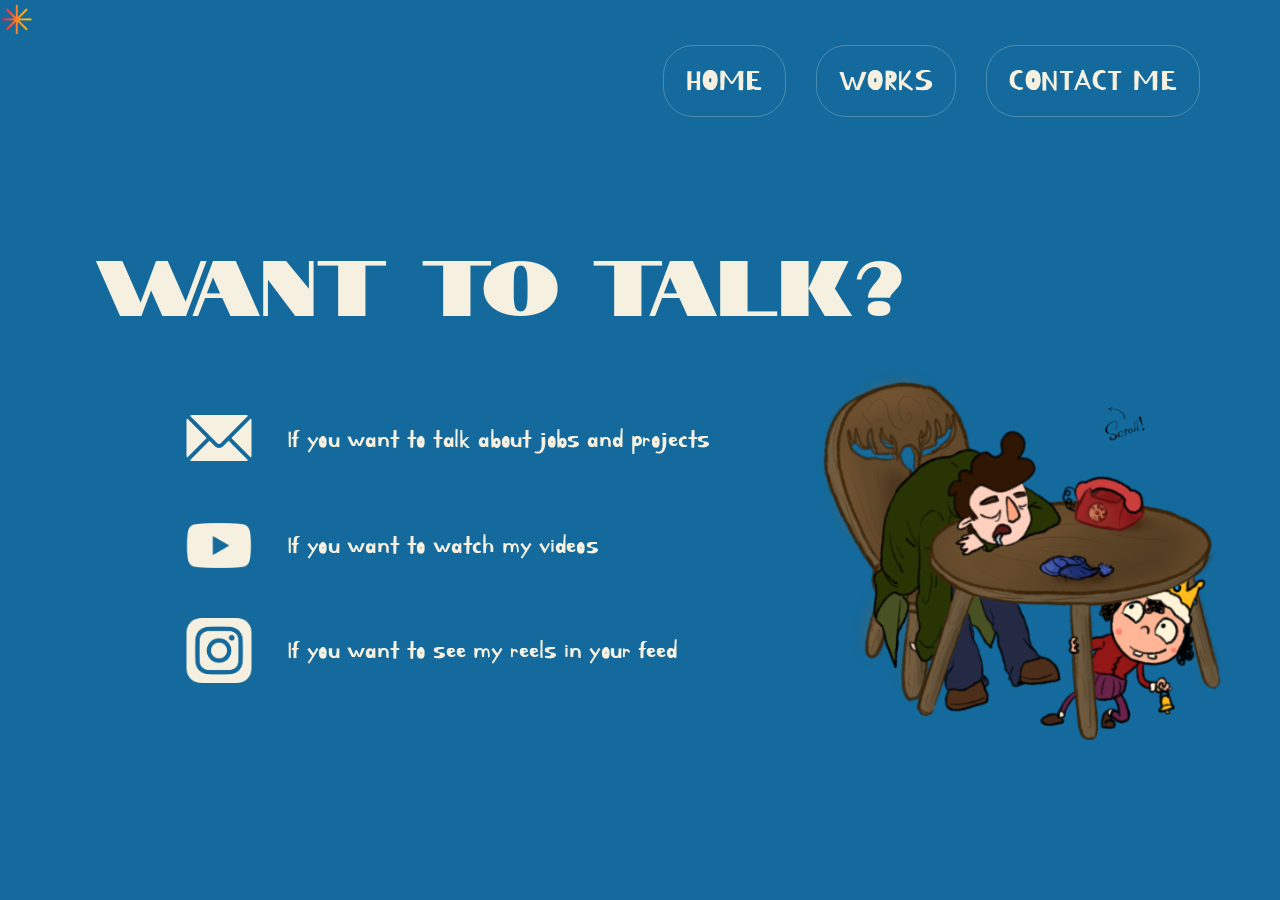
<file: contact.html>
<!DOCTYPE html>
<html lang="it">
<head>
    <meta charset="UTF-8">
    <meta name="viewport" content="width=device-width, initial-scale=1.0">
    <title>Contact — Portfolio</title>

    <link rel="stylesheet" href="css/style.css">
    <link href="https://fonts.googleapis.com/css2?family=Notable&family=Kirang+Haerang&display=swap" rel="stylesheet">

    <style>
        body {
            background-color: #146a9c !important;
            color: #f5f0df;
            margin: 0;
            min-height: 100vh;
        }

        .contact-title-container {
            position: absolute;
            top: 15%;
            left: 39%;
            width: 100%;
            transform: translate(-50%, -50%);
            z-index: 5;
        }

        .contact-title {
            position: relative;
            margin: 0;
            width: 100%;
            padding: 0 20px;
            box-sizing: border-box;
            font-family: 'Notable', sans-serif;
            font-size: clamp(54px, 16vw, 156px);
            font-weight: 400;
            line-height: 1.1;
            color: #f5f0df;
            text-align: center;
        }

        body:has(.contact-title-container) #contact-scroll-prompt {
            position: absolute !important;
            left: 58% !important;
            top: 120% !important;
            right: auto !important;
            bottom: auto !important;
            transform: translate(0, 0) !important;
            animation: none !important;
            opacity: 1 !important;
        }

        #phone-animation {
            position: absolute;
            top: 24%;
            left: 48%;
            width: 1700px;
            height: auto;
            z-index: 1;
            pointer-events: none;
        }

        #phone-animation img {
            display: block;
            width: 100%;
            height: auto;
        }

        .contact-list {
            position: absolute;
            top: 41%;
            left: 35%;
            transform: translateX(-50%);
            display: flex;
            flex-direction: column;
            gap: 80px;
            width: fit-content;
            max-width: calc(100% - 40px);
        }

        .contact-item {
            display: flex;
            align-items: center;
            gap: 70px;
            color: #f5f0df;
        }

        .contact-item a {
            display: flex;
            flex-shrink: 0;
            text-decoration: none;
        }

        .contact-item img {
            width: 130px;
            height: 130px;
            object-fit: contain;
            flex-shrink: 0;
            transition: transform 0.2s ease;
        }

        .contact-item a:hover img,
        .contact-item button:hover img {
            transform: scale(1.15);
        }

        .contact-item p {
            margin: 0;
            font-family: 'Kirang Haerang', sans-serif;
            font-size: clamp(42px, 4vw, 66px);
            color: #f5f0df;
        }

        #email-trigger {
            cursor: pointer;
            background: none;
            border: none;
            padding: 0;
            color: inherit;
            font: inherit;
        }

        /* Popup email */
        .email-popup {
            position: fixed;
            top: 50%;
            left: 50%;
            transform: translate(-50%, -50%) scale(0.95);
            width: min(420px, calc(100vw - 40px));
            box-sizing: border-box;
            padding: 28px;
            background: #f5f0df;
            color: #146a9c;
            border: 3px solid #146a9c;
            box-shadow: 8px 8px 0 rgba(0, 0, 0, 0.2);
            z-index: 10000;
            opacity: 0;
            visibility: hidden;
            pointer-events: none;
            transition:
                opacity 0.2s ease,
                transform 0.2s ease,
                visibility 0.2s ease;
        }

        .email-popup.is-open {
            opacity: 1;
            visibility: visible;
            pointer-events: auto;
            transform: translate(-50%, -50%) scale(1);
        }

        .email-popup h2 {
            margin: 0 0 18px;
            font-family: 'Notable', sans-serif;
            font-size: 25px;
            font-weight: 400;
        }

        .email-address {
            display: block;
            margin-bottom: 22px;
            font-family: monospace;
            font-size: clamp(14px, 3.5vw, 17px);
            overflow-wrap: anywhere;
            user-select: text;
        }

        .email-popup-actions {
            display: flex;
            align-items: center;
            gap: 12px;
        }

        .email-copy-button,
        .email-close-button {
            border: 2px solid #146a9c;
            padding: 10px 15px;
            font-family: 'Kirang Haerang', sans-serif;
            font-size: 20px;
            cursor: pointer;
            transition:
                background-color 0.15s ease,
                color 0.15s ease;
        }

        .email-copy-button {
            background: #146a9c;
            color: #f5f0df;
        }

        .email-copy-button:hover {
            background: #f5f0df;
            color: #146a9c;
        }

        .email-close-button {
            background: transparent;
            color: #146a9c;
        }

        .email-close-button:hover {
            background: #146a9c;
            color: #f5f0df;
        }

        .email-copy-status {
            min-height: 20px;
            margin: 14px 0 0;
            font-family: monospace;
            font-size: 12px;
        }

        .email-popup-backdrop {
            position: fixed;
            inset: 0;
            z-index: 9999;
            background: rgba(0, 0, 0, 0.25);
            opacity: 0;
            visibility: hidden;
            pointer-events: none;
            transition:
                opacity 0.2s ease,
                visibility 0.2s ease;
        }

        .email-popup-backdrop.is-open {
            opacity: 1;
            visibility: visible;
            pointer-events: auto;
        }

        /* Selezione del testo */
        * {
            -webkit-user-select: none;
            -moz-user-select: none;
            -ms-user-select: none;
            user-select: none;
        }

        .email-address {
            -webkit-user-select: text;
            -moz-user-select: text;
            -ms-user-select: text;
            user-select: text;
        }

        img {
            -webkit-user-drag: none;
            user-drag: none;
        }

        @media (hover: none), (pointer: coarse) {
            #custom-cursor {
                display: none !important;
            }
        }

        /* MOBILE */
        @media (max-width: 600px) {
            /* Banda indipendente: copre tutta la larghezza dello schermo */
            .mobile-nav-band {
                display: block;
                position: fixed;
                top: 0;
                left: 0;
                width: 100%;
                height: 90px;
                background-color: #146a9c;
                z-index: 999;
                pointer-events: none;
            }

            /* Menu fisso, centrato e leggermente ingrandito */
            .navigation {
                position: fixed;
                top: 16px;
                left: 50%;
                transform: translateX(-50%);
                display: flex;
                justify-content: center;
                align-items: center;
                gap: 10px;
                width: max-content;
                max-width: calc(100% - 20px);
                padding: 4px;
                z-index: 1000;
            }

            .navigation a {
                white-space: nowrap;
                font-size: 1.08em;
                padding: 8px 12px;
            }

            #camera {
                position: relative;
                width: 100%;
                height: auto;
                min-height: 100svh;
                overflow: visible;
                transform: none;
            }

            #scene {
                position: relative;
                width: 100%;
                height: auto;
                min-height: 100svh;
                left: auto;
                top: auto;
                margin: 0;
                transform: none;
                transform-origin: top center;
                overflow: visible;
            }

            #scene main {
                position: relative;
                display: flex;
                flex-direction: column;
                align-items: center;
                width: 100%;
                min-height: 100svh;
                padding-top: 125px;
                box-sizing: border-box;
            }

            .contact-title-container,
            #scene .contact-title-container {
                position: relative;
                top: auto;
                left: auto;
                width: 100%;
                margin: 0;
                transform: none;
                text-align: center;
                box-sizing: border-box;
            }

            .contact-title,
            #scene .contact-title {
                width: 100%;
                margin: 0;
                padding: 0 8px;
                font-size: clamp(58px, 13vw, 82px);
                line-height: 1;
                text-align: center;
                overflow-wrap: anywhere;
                box-sizing: border-box;
            }

            #contact-scroll-prompt {
                display: none !important;
            }

            /* Telefono ingrandito */
            #phone-animation {
                position: relative;
                top: auto;
                left: auto;
                width: 130%;
                max-width: none;
                height: auto;
                margin: 20px 0 0 -15%;
                transform: none;
                pointer-events: auto;
                z-index: 2;
            }

            #phone-animation img {
                display: block;
                width: 100%;
                height: auto;
            }

            /* Lista dei contatti */
            .contact-list,
            #scene .contact-list {
                position: relative;
                top: auto;
                left: auto;
                right: auto;
                display: flex;
                flex-direction: column;
                align-items: center;
                justify-content: center;
                gap: 85px;
                width: 100%;
                max-width: none;
                margin: 50px 0 0;
                padding: 0 16px 100px;
                transform: none;
                text-align: center;
                box-sizing: border-box;
            }

            .contact-list .contact-item,
            #scene .contact-list .contact-item {
                position: relative;
                left: auto;
                right: auto;
                display: flex;
                flex-direction: column;
                align-items: center;
                justify-content: flex-start;
                gap: 22px;
                width: 100%;
                max-width: 100%;
                margin: 0;
                padding: 0;
                transform: none;
                text-align: center;
                box-sizing: border-box;
            }

            .contact-list .contact-item > a,
            .contact-list .contact-item > button,
            #scene .contact-list .contact-item > a,
            #scene .contact-list .contact-item > button {
                position: relative;
                left: auto;
                right: auto;
                display: flex;
                align-items: center;
                justify-content: center;
                width: auto;
                margin: 0 auto;
                padding: 0;
                transform: none;
                flex-shrink: 0;
            }

            /* Icone leggermente ridotte */
            .contact-list .contact-item img,
            #scene .contact-list .contact-item img {
                display: block;
                width: 170px;
                height: 170px;
                max-width: 55vw;
                margin: 0 auto;
                object-fit: contain;
                flex-shrink: 0;
            }

            .contact-list .contact-item p,
            #scene .contact-list .contact-item p {
                position: relative;
                left: auto;
                right: auto;
                display: block;
                width: 100%;
                max-width: 520px;
                margin: 0 auto;
                padding: 0;
                transform: none;
                font-family: 'Kirang Haerang', sans-serif;
                font-size: clamp(40px, 9.5vw, 56px);
                line-height: 1.1;
                text-align: center;
                overflow-wrap: anywhere;
                box-sizing: border-box;
            }

            /* Popup: dimensioni mantenute */
            .email-popup {
                width: min(420px, calc(100vw - 40px));
                padding: 28px;
            }

            .email-popup h2 {
                font-size: 25px;
            }

            .email-copy-button,
            .email-close-button {
                font-size: 20px;
                padding: 10px 15px;
            }

            #custom-cursor {
                display: none !important;
            }
        }

        /* La banda non deve comparire su desktop */
        @media (min-width: 601px) {
            .mobile-nav-band {
                display: none;
            }

            @media (max-width: 600px) {
        #scroll-prompt,
        .scroll-prompt,
        #custom-cursor {
            display: none !important;
        }
    }
        }

        @media (max-width: 600px) {
            .navigation {
                position: fixed;
                top: 16px;
                left: 50%;
                transform: translateX(-50%);
                display: flex;
                justify-content: center;
                align-items: center;
                gap: 10px;
                width: max-content;
                max-width: calc(100% - 20px);
                padding: 4px;
                z-index: 1000;
            }

            .navigation a {
                white-space: nowrap;
                font-size: 1.08em;
                padding: 8px 12px;
            }
        }
    </style>
</head>

<body>
    <div id="camera">
        <div id="scene">
            <main>
                <div class="contact-title-container">
                    <h1 class="contact-title">WANT TO TALK?</h1>

                    <div class="scroll-prompt" id="contact-scroll-prompt">
                        <img src="assets/Scroll/Frame_1.webp" alt="" class="scroll-frame frame-one">
                        <img src="assets/Scroll/Frame_2.webp" alt="" class="scroll-frame frame-two">
                    </div>

                    <div id="phone-animation">
                        <img src="assets/Phone/Idle/PhoneIdle_01.png" alt="">
                    </div>
                </div>

                <div class="contact-list">
                    <div class="contact-item">
                        <button
                            type="button"
                            id="email-trigger"
                            aria-label="Mostra indirizzo email"
                            aria-haspopup="dialog"
                            aria-controls="email-popup"
                            aria-expanded="false">
                            <img src="images/contact-1.webp" alt="Email per lavori e progetti">
                        </button>
                        <p>If you want to talk about jobs and projects</p>
                    </div>

                    <div class="contact-item">
                        <a href="https://www.youtube.com/@humpfrr"
                           target="_blank"
                           rel="noopener noreferrer">
                            <img src="images/contact-2.webp" alt="Video">
                        </a>
                        <p>If you want to watch my videos</p>
                    </div>

                    <div class="contact-item">
                        <a href="https://www.instagram.com/humpfrr/"
                           target="_blank"
                           rel="noopener noreferrer">
                            <img src="images/contact-3.webp" alt="Reel sui social">
                        </a>
                        <p>If you want to see my reels in your feed</p>
                    </div>
                </div>
            </main>
        </div>
    </div>

    <!-- Sfondo popup -->
    <div class="email-popup-backdrop" id="email-popup-backdrop"></div>

    <!-- Popup email -->
    <section
        class="email-popup"
        id="email-popup"
        role="dialog"
        aria-modal="true"
        aria-labelledby="email-popup-title"
        aria-hidden="true">

        <h2 id="email-popup-title">GET IN TOUCH</h2>

        <span class="email-address" id="email-address">
            cacciapuoti.luke@gmail.com
        </span>

        <div class="email-popup-actions">
            <button type="button" class="email-copy-button" id="email-copy-button">
                COPY
            </button>

            <button type="button" class="email-close-button" id="email-close-button">
                CLOSE
            </button>
        </div>

        <p class="email-copy-status" id="email-copy-status" aria-live="polite"></p>
    </section>

    <!-- Banda mobile indipendente dal menu -->
    <div class="mobile-nav-band" aria-hidden="true"></div>

    <nav class="navigation">
        <a href="index.html">HOME</a>
        <a href="works.html">WORKS</a>
        <a href="contact.html">CONTACT ME</a>
    </nav>

    <div id="custom-cursor" aria-hidden="true">✳</div>

    <script src="./custom-cursor.js"></script>
    <script src="click-sparks.js"></script>
    <script src="js/camera.js"></script>

    <script>
        /* Popup email */
        const emailTrigger = document.querySelector('#email-trigger');
        const emailPopup = document.querySelector('#email-popup');
        const emailBackdrop = document.querySelector('#email-popup-backdrop');
        const emailCopyButton = document.querySelector('#email-copy-button');
        const emailCloseButton = document.querySelector('#email-close-button');
        const emailAddress = document.querySelector('#email-address');
        const emailCopyStatus = document.querySelector('#email-copy-status');

        function openEmailPopup() {
            emailPopup.classList.add('is-open');
            emailBackdrop.classList.add('is-open');

            emailPopup.setAttribute('aria-hidden', 'false');
            emailTrigger.setAttribute('aria-expanded', 'true');

            emailCopyStatus.textContent = '';
            emailCopyButton.focus();
        }

        function closeEmailPopup() {
            emailPopup.classList.remove('is-open');
            emailBackdrop.classList.remove('is-open');

            emailPopup.setAttribute('aria-hidden', 'true');
            emailTrigger.setAttribute('aria-expanded', 'false');

            emailTrigger.focus();
        }

        async function copyEmailAddress() {
            const email = emailAddress.textContent.trim();

            try {
                await navigator.clipboard.writeText(email);
                emailCopyStatus.textContent = 'Email copied!';
            } catch (error) {
                const temporaryInput = document.createElement('textarea');

                temporaryInput.value = email;
                temporaryInput.setAttribute('readonly', '');
                temporaryInput.style.position = 'fixed';
                temporaryInput.style.opacity = '0';

                document.body.appendChild(temporaryInput);
                temporaryInput.select();

                const copied = document.execCommand('copy');
                temporaryInput.remove();

                emailCopyStatus.textContent = copied
                    ? 'Email copied!'
                    : 'Copy failed. Select the email and copy it manually.';
            }
        }

        emailTrigger.addEventListener('click', openEmailPopup);
        emailCloseButton.addEventListener('click', closeEmailPopup);
        emailBackdrop.addEventListener('click', closeEmailPopup);
        emailCopyButton.addEventListener('click', copyEmailAddress);

        document.addEventListener('keydown', event => {
            if (
                event.key === 'Escape' &&
                emailPopup.classList.contains('is-open')
            ) {
                closeEmailPopup();
            }
        });

        /* Posiziona il telefono rispetto al titolo solo su mobile.
           Su desktop lo mantiene come elemento separato della scena. */
        const phoneAnimation = document.querySelector('#phone-animation');
        const contactTitleContainer = document.querySelector('.contact-title-container');
        const contactMain = document.querySelector('#scene main');
        const contactList = document.querySelector('.contact-list');
        const mobileContactLayout = window.matchMedia('(max-width: 600px)');

        function updatePhonePlacement() {
            if (!phoneAnimation || !contactTitleContainer || !contactMain || !contactList) return;

            if (mobileContactLayout.matches) {
                if (phoneAnimation.parentElement !== contactTitleContainer) {
                    contactTitleContainer.appendChild(phoneAnimation);
                }
            } else if (phoneAnimation.parentElement !== contactMain) {
                contactMain.insertBefore(phoneAnimation, contactList);
            }
        }

        updatePhonePlacement();
        mobileContactLayout.addEventListener('change', updatePhonePlacement);

        /* Animazione telefono */
        const phoneImage = document.querySelector('#phone-animation img');

        const idleFrameCount = 20;
        const scrollFrameCount = 129;
        const idleFrameDuration = 80;
        const scrollFrameDuration = 40;

        let currentIdleFrame = 0;
        let idleInterval = null;
        let scrollInterval = null;

        const idleFrames = [];
        const scrollFrames = [];

        /* Precarica i frame idle */
        for (let i = 1; i <= idleFrameCount; i++) {
            const frame = new Image();
            const frameNumber = String(i).padStart(2, '0');

            frame.src = `assets/Phone/Idle/PhoneIdle_${frameNumber}.png`;
            idleFrames.push(frame);
        }

        /* Precarica i frame scroll */
        for (let i = 1; i <= scrollFrameCount; i++) {
            const frame = new Image();
            const frameNumber = String(i).padStart(3, '0');

            frame.src = `assets/Phone/Scroll/PhoneScroll_${frameNumber}.png`;
            scrollFrames.push(frame);
        }

        function startIdleAnimation() {
            clearInterval(idleInterval);

            currentIdleFrame = 0;
            phoneImage.src = idleFrames[currentIdleFrame].src;

            currentIdleFrame++;

            idleInterval = setInterval(() => {
                phoneImage.src = idleFrames[currentIdleFrame].src;

                currentIdleFrame =
                    (currentIdleFrame + 1) % idleFrameCount;
            }, idleFrameDuration);
        }

        function startScrollAnimation() {
            if (scrollInterval !== null) return;

            clearInterval(idleInterval);
            idleInterval = null;

            let currentScrollFrame = 0;

            phoneImage.src = scrollFrames[currentScrollFrame].src;
            currentScrollFrame++;

            scrollInterval = setInterval(() => {
                if (currentScrollFrame >= scrollFrameCount) {
                    clearInterval(scrollInterval);
                    scrollInterval = null;

                    startIdleAnimation();
                    return;
                }

                phoneImage.src = scrollFrames[currentScrollFrame].src;
                currentScrollFrame++;
            }, scrollFrameDuration);
        }

        /* Il tocco sul telefono avvia l'animazione scroll */
        phoneImage.parentElement.addEventListener('click', () => {
            if (scrollInterval === null) {
                startScrollAnimation();
            }
        });

        /* La rotella avvia l'animazione scroll */
        window.addEventListener('wheel', () => {
            if (scrollInterval === null) {
                startScrollAnimation();
            }
        }, { passive: true });

        /* Avvia idle dopo il caricamento dei frame */
        Promise.all(
            [...idleFrames, ...scrollFrames].map(frame => {
                if (frame.complete && frame.naturalWidth > 0) {
                    return Promise.resolve();
                }

                return new Promise(resolve => {
                    frame.onload = resolve;
                    frame.onerror = resolve;
                });
            })
        ).then(() => {
            if (scrollInterval === null) {
                startIdleAnimation();
            }
        });
    </script>
</body>
</html>
</file>
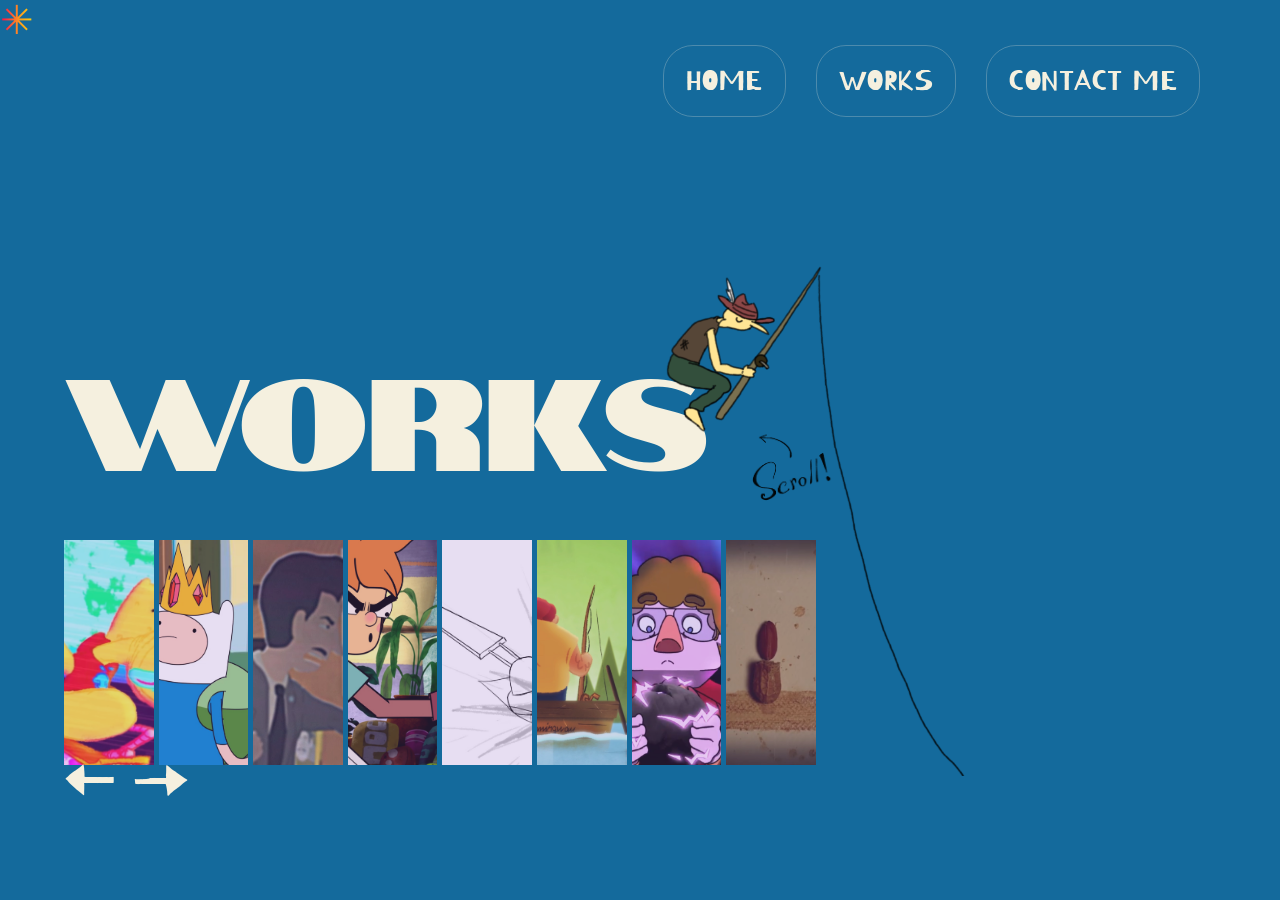
<file: works.html>
<!DOCTYPE html>
<html lang="it">
<head>
    <meta charset="UTF-8">
    <meta name="viewport" content="width=device-width, initial-scale=1.0">

    <title>Works — Portfolio</title>

    <link rel="stylesheet" href="css/style.css">
    <link href="https://fonts.googleapis.com/css2?family=Kirang+Haerang&family=Notable&display=swap" rel="stylesheet">

    <style>
        body {
            background-color: #146a9c !important;
            color: #f5f0df;
            margin: 0;
            min-height: 100vh;
            overflow: hidden;
        }

        .works-title-container {
            position: absolute;
            left: 5%;
            top: 46%;
            transform: translateY(-50%);
            width: max-content;
            z-index: 5;
            --title-size: clamp(130px, 10vw, 310px);
        }

        .works-title {
            position: relative;
            margin: 0;
            padding: 0;
            font-family: 'Notable', sans-serif;
            font-size: var(--title-size);
            font-weight: 400;
            line-height: 0.85;
            color: #f5f0df;
            white-space: nowrap;
        }

        .navigation {
            opacity: 1;
            animation: none;
        }

        .works-gallery {
            position: fixed;
            left: 5%;
            bottom: 15%;
            height: 25vh;
            display: flex;
            width: fit-content;
            max-width: 90vw;
            gap: 5px;
            justify-content: flex-start;
            align-items: stretch;
        }

        .work-rectangle {
            position: relative;
            flex: 0 0 7vw;
            min-width: 0;
            background-color: #b2d8f0;
            overflow: hidden;
            transition: flex 0.2s ease;
        }

        .work-rectangle img {
            display: block;
            width: 100%;
            height: 100%;
            object-fit: cover;
            transition: filter 0.2s ease;
        }

        /* Velo sulle immagini non selezionate */
        .work-rectangle::after {
            content: "";
            position: absolute;
            inset: 0;
            background-color: rgba(147, 105, 194, 0.219);
            opacity: 1;
            transition: opacity 0.2s ease;
            pointer-events: none;
        }

        .work-rectangle.active::after {
            opacity: 0;
        }

        /* Titolo del progetto */
        .work-title {
            position: absolute;
            left: 12px;
            bottom: 12px;
            margin: 0;
            color: #ffffff;
            font-family: 'Kirang Haerang', cursive;
            font-size: clamp(24px, 2.2vw, 44px);
            line-height: 1;
            white-space: normal;
            overflow-wrap: break-word;
            max-width: calc(100% - 24px);
            opacity: 0;
            transition: opacity 0.2s ease;
            pointer-events: none;
            z-index: 1;
            mix-blend-mode: normal;
        }

        .work-title-special {
            color: #000000;
            mix-blend-mode: normal;
        }

        .work-rectangle:hover::after {
            opacity: 0;
        }

        .work-rectangle:hover .work-title {
            opacity: 1;
        }

        .works-gallery:hover .work-rectangle {
            flex: 0 0 7vw;
        }

        .works-gallery .work-rectangle:hover {
            flex: 0 0 34vw;
        }

        .works-gallery:has(.work-rectangle:hover) .work-rectangle:not(:hover) {
            flex: 0 0 3vw;
        }

        .works-gallery .work-rectangle {
            flex: 0 0 7vw;
        }

        .works-gallery .work-rectangle.active {
            flex-basis: 34vw;
        }

        .works-gallery:has(.work-rectangle.active) .work-rectangle:not(.active) {
            flex-basis: 3vw;
        }

        .work-rectangle.active .work-title {
            opacity: 1;
        }

        .works-controls {
            position: fixed;
            left: 5%;
            bottom: 7%;
            display: flex;
            gap: 18px;
            z-index: 10;
        }

        .works-controls button {
            background: none;
            border: none;
            padding: 0;
            color: #f5f0df;
            font-family: 'Kirang Haerang', cursive;
            font-size: 84px;
            cursor: pointer;
            transition: transform 0.2s ease;
        }

        .works-controls button:hover {
            transform: scale(1.2);
        }

        #fisherman {
            position: absolute;
            width: calc(var(--title-size) * 9.5);
            left: calc(var(--title-size) * -0.3);
            top: calc(var(--title-size) * -2.08);
            height: auto;
            z-index: 6;
            pointer-events: none;
        }

        #fisherman img {
            display: block;
            width: 100%;
            height: auto;
        }

        /* Scena responsive per la pagina Works */
        body:has(.works-title-container) #scene {
            width: 100vw;
            height: 100vh;
            left: 0;
            top: 0;
            margin: 0;
        }

        /* Wrapper dimensionato sulla larghezza effettiva della scritta */
        .works-heading {
            position: relative;
            display: inline-block;
            width: max-content;
        }

        .works-heading .works-title {
            display: block;
            width: max-content;
        }

        /* Scroll-prompt ancorato al titolo */
        body:has(.works-title-container) .works-heading .scroll-prompt {
            position: absolute !important;
            display: block !important;
            visibility: visible !important;
            left: 100% !important;
            top: 50% !important;
            right: auto !important;
            bottom: auto !important;
            transform: translate(20px, -50%) !important;
            animation: none !important;
            opacity: 1 !important;
            z-index: 20 !important;
            pointer-events: none;
        }

        body:has(.works-title-container) .works-heading .scroll-prompt .scroll-frame {
            position: absolute !important;
            top: 0 !important;
            left: 0 !important;
            right: auto !important;
            bottom: auto !important;
            margin: 0 !important;
            transform: none !important;
        }

        /* Sottopagina del progetto */
        #project-page {
            position: fixed;
            inset: 0;
            z-index: 1000;
            overflow-y: auto;
            overflow-x: hidden;
            overscroll-behavior-y: contain;
            background-color: #34343A;
            color: #f5f0df;
            transform: translateY(100%);
            visibility: hidden;
            transition: transform 1.1s ease, visibility 0s linear 1.1s;
        }

        #project-page.open {
            transform: translateY(0);
            visibility: visible;
            transition: transform 1.1s ease, visibility 0s;
        }

        /* Frecce fisse tra le sottopagine */
        .project-page-arrow {
            position: fixed;
            top: 50%;
            z-index: 1001;
            width: 54px;
            height: 70px;
            padding: 0;
            display: flex;
            align-items: center;
            justify-content: center;
            border: none;
            background: transparent;
            color: #f5f0df;
            font-size: 32px;
            line-height: 1;
            cursor: pointer;
            opacity: 0;
            visibility: hidden;
            transform: translateY(calc(-50% + 40px));
            transition:
                opacity 0.4s ease,
                transform 0.4s ease,
                visibility 0s linear 1.1s;
        }

        #prev-project-page {
            left: 16px;
        }

        #next-project-page {
            right: 16px;
        }

        body:has(#project-page.open) .project-page-arrow {
            opacity: 0.7;
            visibility: visible;
            transform: translateY(-50%);
            transition:
                opacity 0.4s ease 0.6s,
                transform 0.4s ease 0.6s,
                visibility 0s;
        }

        body:has(#project-page.open) .project-page-arrow:hover {
            opacity: 1;
        }

        /* Pulsante di chiusura */
        #close-project-page {
            position: fixed;
            top: 16px;
            right: 16px;
            z-index: 1002;
            width: 64px;
            height: 64px;
            padding: 0;
            display: flex;
            align-items: center;
            justify-content: center;
            border: none;
            background: transparent;
            color: #f5f0df;
            font-size: 44px;
            line-height: 1;
            cursor: pointer;
            visibility: hidden;
            opacity: 0;
            transform: translateY(40px);
            transition:
                opacity 0.5s ease,
                transform 0.5s ease,
                visibility 0s linear 1.1s;
        }

        body:has(#project-page.open) #close-project-page {
            visibility: visible;
            opacity: 1;
            transform: translateY(0);
            transition:
                opacity 0.5s ease 0.6s,
                transform 0.5s ease 0.6s,
                visibility 0s;
        }

        /* Contenuto verticale */
        .project-page-content {
            display: flex;
            flex-direction: column;
            align-items: center;
            gap: 40px;
            width: min(1100px, 85%);
            margin: 0 auto;
            padding: 100px 0 60px;
            box-sizing: border-box;
        }

        #project-page-title {
            width: 100%;
            margin: 0;
            font-family: 'Notable', sans-serif;
            font-size: clamp(42px, 7vw, 100px);
            font-weight: 400;
            line-height: 1.1;
            text-align: center;
            overflow-wrap: anywhere;
        }

        /* Player YouTube */
        .project-page-video {
            width: 100%;
            aspect-ratio: 16 / 9;
            background-color: #24242A;
        }

        .project-page-video iframe {
            display: block;
            width: 100%;
            height: 100%;
            border: 0;
        }

        /* Anteprima YouTube */
        .youtube-preview {
            position: relative;
            display: block;
            width: 100%;
            height: 100%;
            padding: 0;
            overflow: hidden;
            border: 0;
            background: #24242A;
            cursor: pointer;
        }

        .youtube-thumbnail {
            display: block;
            width: 100%;
            height: 100%;
            object-fit: cover;
            transition: transform 0.25s ease;
        }

        .youtube-preview:hover .youtube-thumbnail {
            transform: scale(1.03);
        }

        .youtube-play-icon {
            position: absolute;
            top: 50%;
            left: 50%;
            display: flex;
            align-items: center;
            justify-content: center;
            width: 76px;
            height: 54px;
            border-radius: 14px;
            background: rgba(220, 0, 0, 0.92);
            color: white;
            font-size: 28px;
            transform: translate(-50%, -50%);
            transition: background 0.2s ease, transform 0.2s ease;
        }

        .youtube-preview:hover .youtube-play-icon {
            background: #f00;
            transform: translate(-50%, -50%) scale(1.08);
        }

        /* Descrizione progetto */
        .project-page-description {
            width: min(100%, 800px);
            font-family: 'Kirang Haerang', cursive;
            font-size: clamp(22px, 2.5vw, 32px);
            line-height: 1.35;
            overflow-wrap: anywhere;
            text-align: justify;
        }

        /* Impedisce la selezione del testo */
        * {
            -webkit-user-select: none;
            -moz-user-select: none;
            -ms-user-select: none;
            user-select: none;
        }

        /* Impedisce il trascinamento delle immagini */
        img {
            -webkit-user-drag: none;
            user-drag: none;
        }

        /* Fascia di sfondo del menu mobile */
        .mobile-nav-band {
            display: none;
        }

        @media (max-width: 700px) {
            .project-page-content {
                width: 90%;
                gap: 28px;
                padding-top: 90px;
                padding-bottom: 40px;
            }

            #project-page-title {
                font-size: clamp(32px, 9vw, 60px);
            }

            .project-page-description {
                font-size: 24px;
            }

            #close-project-page {
                top: 10px;
                right: 10px;
            }

            .project-page-arrow {
                width: 36px;
                font-size: 24px;
            }

            #prev-project-page {
                left: 2px;
            }

            #next-project-page {
                right: 2px;
            }
        }

        @media (max-width: 600px) {
            /* Menu mobile centrato */
            .navigation {
                position: fixed;
                top: 16px;
                left: 50%;
                right: auto;
                width: max-content;
                max-width: calc(100vw - 24px);
                box-sizing: border-box;
                display: flex;
                flex-direction: row;
                justify-content: center;
                align-items: center;
                gap: 8px;
                padding: 0;
                margin: 0;
                transform: translateX(-50%);
                z-index: 1000;
                opacity: 1;
                animation: none;
                white-space: nowrap;
            }

            .navigation a {
                box-sizing: border-box;
                padding: 8px 12px;
                font-size: 1.08em;
                white-space: nowrap;
            }

            #fisherman {
                pointer-events: auto !important;
                cursor: pointer;
            }

            #scroll-prompt {
                display: none !important;
            }

            /* Titolo: centrato, più in alto e contenuto nello schermo */
            .works-title-container {
                position: absolute;
                top: 26% !important;
                left: 50% !important;
                width: 94vw;
                transform: translate(-50%, -50%) !important;
                --title-size: clamp(40px, 15vw, 90px);
            }

            .works-heading {
                width: 100%;
            }

            .works-heading .works-title {
                width: 100%;
                max-width: 100%;
                font-size: min(var(--title-size), 18vw);
                line-height: 0.9;
                text-align: center;
                white-space: nowrap;
            }

            /* Pescatore spostato a sinistra, mantenendo la posizione verticale */
            #fisherman {
                left: calc(var(--title-size) * -3.45) !important;
                top: calc(var(--title-size) * -2.08) !important;
            }
 
            /* Galleria: larga quasi quanto lo schermo e leggermente più in alto */
            .works-gallery {
                position: fixed;
                left: 3vw;
                right: 3vw;
                bottom: 28% !important;
                width: auto;
                max-width: none;
                height: 25vh;
                box-sizing: border-box;
                display: flex;
                gap: 4px;
                align-items: stretch;
            }

            /* Rettangoli uniformi quando sono chiusi */
            .works-gallery .work-rectangle,
            .works-gallery:hover .work-rectangle {
                flex: 1 1 0 !important;
                width: 0;
                min-width: 0;
            }

            /* Rettangolo selezionato espanso */
            .works-gallery .work-rectangle:hover,
            .works-gallery .work-rectangle.active {
                flex: 5 1 0 !important;
            }

            /* Altri rettangoli più stretti durante la selezione */
            .works-gallery:has(.work-rectangle:hover) .work-rectangle:not(:hover),
            .works-gallery:has(.work-rectangle.active) .work-rectangle:not(.active) {
                flex: 0.5 1 0 !important;
            }

            /* Frecce della galleria più in basso */
            .works-controls {
                bottom: 12% !important;
            }

            /* Fascia blu dietro al menu */
            .mobile-nav-band {
                display: block;
                position: fixed;
                top: 0;
                left: 0;
                width: 100%;
                height: 90px;
                background-color: #146a9c;
                z-index: 999;
                pointer-events: none;
            }

            /* Cursore personalizzato nascosto su telefono */
            #custom-cursor {
                display: none !important;
                visibility: hidden !important;
                opacity: 0 !important;
                pointer-events: none !important;
            }

            /* Contenuto delle sottopagine */
            .project-page-content {
                width: 90%;
                gap: 28px;
                padding-top: 90px;
                padding-bottom: 40px;
            }

            #project-page-title {
                font-size: clamp(32px, 9vw, 60px);
            }

            .project-page-description {
                font-size: 24px;
            }

            #close-project-page {
                top: 10px;
                right: 10px;
            }

            .project-page-arrow {
                width: 36px;
                font-size: 24px;
            }

            #prev-project-page {
                left: 2px;
            }

            #next-project-page {
                right: 2px;
            }
        }
    </style>
</head>

<body>
    <div id="camera">
        <div id="scene">
            <main>
                <div class="works-title-container">
                    <div class="works-heading">
                        <h1 class="works-title">WORKS</h1>

                        <div class="scroll-prompt">
                            <img src="assets/Scroll/Frame_1.webp" alt="" class="scroll-frame frame-one">
                            <img src="assets/Scroll/Frame_2.webp" alt="" class="scroll-frame frame-two">
                        </div>
                    </div>

                    <div id="fisherman" aria-label="Pescatore">
                        <img src="assets/Pescatore/Fish_Idle/FishIdle01.png" alt="">
                    </div>
                </div>
            </main>

            <div class="works-gallery">
                <div class="work-rectangle">
                    <img src="images/work-1.webp" alt="Hen on wheels">
                    <h2 class="work-title">Hen on wheels</h2>
                </div>

                <div class="work-rectangle">
                    <img src="images/work-2.webp" alt="Adam's Animation Academy Final Exam">
                    <h2 class="work-title">Adam's Animation Academy Exam</h2>
                </div>

                <div class="work-rectangle">
                    <img src="images/work-3.webp" alt="Awesomeland Project">
                    <h2 class="work-title">Awesomeland Project</h2>
                </div>

                <div class="work-rectangle">
                    <img src="images/work-4.webp" alt="Cutout Works">
                    <h2 class="work-title">Cutout Works</h2>
                </div>

                <div class="work-rectangle">
                    <img src="images/work-5.webp" alt="Rough It Down Final Exam">
                    <h2 class="work-title work-title-special">Rough It Down Final Exam</h2>
                </div>

                <div class="work-rectangle">
                    <img src="images/work-6.webp" alt="Welcome to Lindenwood Lake">
                    <h2 class="work-title">Welcome to Lindenwood Lake</h2>
                </div>

                <div class="work-rectangle">
                    <img src="images/work-7.webp" alt="All According to Plan">
                    <h2 class="work-title">All According to Plan</h2>
                </div>

                <div class="work-rectangle">
                    <img src="images/work-8.webp" alt="Billy the Seed &amp; the Bad Nuts">
                    <h2 class="work-title">Billy the Seed &amp; the Bad Nuts</h2>
                </div>
            </div>

            <div class="works-controls">
                <button id="prev-project" aria-label="Progetto precedente">←</button>
                <button id="next-project" aria-label="Progetto successivo">→</button>
            </div>
        </div>
    </div>

    <button id="close-project-page" aria-label="Chiudi progetto">×</button>

    <button id="prev-project-page" class="project-page-arrow" aria-label="Progetto precedente">
        &#10094;
    </button>

    <button id="next-project-page" class="project-page-arrow" aria-label="Progetto successivo">
        &#10095;
    </button>

    <div id="project-page" aria-hidden="true">
        <div class="project-page-content">
            <h2 id="project-page-title"></h2>

            <div id="project-page-video" class="project-page-video">
                <!-- Player YouTube da inserire -->
            </div>

            <div id="project-page-description" class="project-page-description">
                <!-- Descrizione del progetto da inserire -->
            </div>
        </div>
    </div>

    <div class="mobile-nav-band" aria-hidden="true"></div>

    <nav class="navigation">
        <a href="index.html">HOME</a>
        <a href="works.html">WORKS</a>
        <a href="contact.html">CONTACT ME</a>
    </nav>

    <div id="custom-cursor" aria-hidden="true">✳</div>

    <script src="./custom-cursor.js"></script>
    <script src="click-sparks.js"></script>
    <script src="js/camera.js"></script>
    <script src="js/works-navigation.js"></script>
    <script src="js/fisherman.js"></script>
</body>
</html>
</file>
<file: css/style.css>
@import url('https://fonts.googleapis.com/css2?family=DM+Mono:wght@400;500&family=Space+Grotesk:wght@400;500;600;700&display=swap');
@import url('https://fonts.googleapis.com/css2?family=Notable&display=swap');
@import url('https://fonts.googleapis.com/css2?family=Kirang+Haerang&display=swap');

:root {
    --background: #f3f0e8;
    --text: #f5f0df;
    --accent: #146a9c;
    --line: rgba(245, 240, 223, 0.25);
    --name-size: clamp(120px, 11vw, 360px);

    /* Tempi delle animazioni */
    --restart-grande: 100s;
    --restart-medio: 80s;
    --restart-piccolo: 65s;

    /* Ritardi iniziali */
    --ritardo-grande: 3s;
    --ritardo-medio: 8s;
    --ritardo-piccolo: 5s;

    /* Tempi prima del riavvio */
    --timer-grande: 74s;
    --timer-medio: 80s;
    --timer-piccolo: 65s;
}

* {
    margin: 0;
    padding: 0;
    box-sizing: border-box;
    -webkit-user-select: none;
    -moz-user-select: none;
    -ms-user-select: none;
    user-select: none;
}

body {
    background: #146a9c !important;
    color: var(--text);
    font-family: 'Space Grotesk', sans-serif;
    min-height: 100vh;
    overflow-x: hidden;
    animation: backgroundFade 0.8s ease both;
}

/* ==============================
   MENU DI NAVIGAZIONE
   ============================== */

.navigation {
    position: fixed;
    top: 45px;
    right: 80px;
    display: flex;
    justify-content: flex-end;
    align-items: center;
    gap: 30px;
    z-index: 10;
}

.navigation a {
    display: inline-block;
    color: var(--text);
    text-decoration: none;
    font-family: 'Kirang Haerang', cursive;
    font-size: 32px;
    text-transform: uppercase;
    letter-spacing: 0.5px;
    padding: 15px 22px;
    border: 1px solid var(--line);
    border-radius: 30px;
    transition: background-color 0.2s, color 0.2s;
}

.navigation a:hover {
    background: var(--text);
    color: #146a9c;
}

/* ==============================
   HOME
   ============================== */

.hero {
    min-height: 100svh;
    position: relative;
    display: grid;
    grid-template-columns: minmax(0, auto) 180px;
    align-content: center;
    align-items: end;
    justify-content: start;
    gap: 35px;
    padding: 160px 5% 110px;
}

.hero h1 {
    font-size: var(--name-size);
    font-weight: 700;
    letter-spacing: -0.02em;
    line-height: 0.8;
    text-transform: uppercase;
    position: relative;
    z-index: 1;
}

.name-stack {
    position: relative;
    width: fit-content;
    animation: nameBlockEnter 0.8s ease-in both;
}

@keyframes nameBlockEnter {
    from {
        transform: translate(-8px, 8px);
    }

    to {
        transform: translate(0, 0);
    }
}

/* Nome originale */

.hero .name-stack .original-name {
    font-family: 'Notable', sans-serif;
    position: relative;
    z-index: 5;
    opacity: 0;
    animation: originalAppear 0.8s ease 0.5s both;
}

/* Copie del nome */

.name-copy {
    font-family: 'Notable', sans-serif;
    position: absolute;
    left: 0;
    bottom: 0;
    width: max-content;
    font-size: var(--name-size);
    font-weight: 700;
    letter-spacing: -0.02em;
    line-height: 0.8;
    text-transform: uppercase;
    white-space: normal;
    pointer-events: none;
    opacity: 0;
    animation:
        copyAppear 0.8s ease 0.8s both,
        copiesDisappear 0.8s ease 2.2s forwards;
}

.copy-3 {
    z-index: 3;
    transform: translate(-32px, 32px);
    animation-delay: 0.1s, 0.7s;
    --copy-opacity: 0.25;
    color: #4d91b5;
}

.copy-4 {
    z-index: 4;
    transform: translate(-16px, 16px);
    animation-delay: 0.3s, 0.9s;
    --copy-opacity: 0.55;
    color: #a4c6d8;
}

@keyframes copyAppear {
    from {
        opacity: 0;
    }

    to {
        opacity: var(--copy-opacity);
    }
}

@keyframes originalAppear {
    from {
        opacity: 0;
    }

    to {
        opacity: 1;
    }
}

@keyframes copiesDisappear {
    to {
        opacity: 0;
    }
}

/* Sottotitolo */

.tagline {
    font-family: 'Kirang Haerang', cursive;
    max-width: 320px;
    font-size: 42px;
    font-weight: 500;
    line-height: 1.3;
    padding-bottom: 5px;
    position: relative;
    top: 230px;
    font-style: italic;
    opacity: 0;
    animation: fadeInUp 0.8s ease 1.3s both;
    transition: transform 200ms ease;
    transform-origin: center;
}

.tagline:hover {
    transform: scale(1.08);
}

p.tagline {
    display: inline-block;
    transition: scale 200ms ease;
}

p.tagline:hover {
    scale: 1.15;
}

/* ==============================
   TESTO DECORATIVO
   Posizionato rispetto al titolo
   ============================== */

.name-stack::before {
    content: "2D ANIMATION  /  STORYBOARD";
    position: absolute;
    top: -80px;
    left: 0;
    right: auto;
    bottom: auto;
    transform: none;
    font-family: 'Kirang Haerang', cursive;
    font-size: 48px;
    font-weight: 400;
    letter-spacing: 1px;
    line-height: normal;
    white-space: nowrap;
    opacity: 0;
    animation: fadeIn 0.8s ease 1.6s both;
}

/* Linea decorativa */

.hero::after {
    transform: scaleX(0);
    transform-origin: left;
    animation: lineReveal 0.8s ease 2s both;
}

/* ==============================
   ANIMAZIONI GENERALI
   ============================== */

@keyframes backgroundFade {
    from {
        background-color: transparent;
    }

    to {
        background-color: var(--background);
    }
}

@keyframes fadeIn {
    from {
        opacity: 0;
    }

    to {
        opacity: 1;
    }
}

@keyframes fadeInUp {
    from {
        opacity: 0;
        transform: translateY(20px);
    }

    to {
        opacity: 1;
        transform: translateY(0);
    }
}

@keyframes lineReveal {
    from {
        transform: scaleX(0);
    }

    to {
        transform: scaleX(1);
    }
}

/* ==============================
   SFONDO ANIMATO: CERCHI
   ============================== */

.circles-background {
    position: fixed;
    inset: 0;
    overflow: hidden;
    pointer-events: none;
    z-index: 0;
}

.circle-entry {
    position: absolute;
    inset: 0;
    pointer-events: none;
}

.circle-large,
.circle-medium,
.circle-small {
    position: absolute;
    left: 0;
    bottom: 0;
    aspect-ratio: 1;
    border-radius: 50%;
    isolation: isolate;
}

/* Cerchio grande */

.circle-large {
    width: 30vmax;
    transform-origin: 70% -100%;
    background: #ffb24ec9;
    animation: rotateLarge var(--restart-grande) linear
        var(--ritardo-grande) infinite;

    background-image:
        repeating-radial-gradient(
            ellipse 50% 100% at 50% 50%,
            transparent 0,
            transparent 18px,
            rgba(255, 255, 255, 0.2) 19px,
            transparent 20px
        ),
        repeating-radial-gradient(
            ellipse 100% 50% at 50% 50%,
            transparent 0,
            transparent 18px,
            rgba(255, 255, 255, 0.2) 19px,
            transparent 20px
        );

    background-size: 100% 100%;

    filter:
        drop-shadow(0 0 18px rgba(255, 233, 146, 0.55))
        drop-shadow(0 0 38px rgba(255, 247, 211, 0.616));
}

/* Cerchio medio */

.circle-medium {
    width: 28vmax;
    transform-origin: -30% 60%;
    background: #7fe962a1;
    animation: rotateMedium var(--restart-medio) linear
        var(--ritardo-medio) infinite;

    background-image: repeating-radial-gradient(
        circle at 50% 50%,
        transparent 0,
        transparent 18px,
        rgba(255, 255, 255, 0.22) 19px,
        transparent 20px
    );

    background-size: 100% 100%;

    filter:
        drop-shadow(0 0 18px rgba(147, 223, 126, 0.55))
        drop-shadow(0 0 38px rgba(147, 223, 126, 0.30));
}

/* Cerchio piccolo */

.circle-small {
    width: 20vmax;
    transform-origin: 40% 130%;
    background: #ff83d4a2;
    animation: rotateSmall var(--restart-piccolo) linear
        var(--ritardo-piccolo) infinite;

    background-image: radial-gradient(
        circle,
        rgba(255, 255, 255, 0.25) 1.5px,
        transparent 2px
    );

    background-size: 12px 12px;

    filter:
        drop-shadow(0 0 18px rgba(228, 158, 203, 0.55))
        drop-shadow(0 0 38px rgba(228, 158, 203, 0.30));
}

/* Ombre interne */

.circle-large::after,
.circle-medium::after,
.circle-small::after {
    content: "";
    position: absolute;
    inset: 0;
    border-radius: 50%;
    pointer-events: none;
    box-shadow:
        inset 0 0 70px 30px rgba(0, 0, 0, 0.38),
        inset 0 0 18px 6px rgba(0, 0, 0, 0.22);
    mix-blend-mode: overlay;
}

/* Posizioni iniziali e parallasse */

.entry-large {
    transform: translate(
        calc(0vw + var(--parallax-x, 0px)),
        calc(100vh + var(--parallax-y, 0px))
    );
}

.entry-medium {
    transform: translate(
        calc(0px + var(--parallax-x, 0px)),
        calc(-100vh + var(--parallax-y, 0px))
    );
}

.entry-small {
    transform: translate(
        calc(90vw + var(--parallax-x, 0px)),
        calc(-90vh + var(--parallax-y, 0px))
    );
    visibility: hidden;
    animation: revealSmallCircle 0s steps(1, end) 12s forwards;
}

/* Rotazioni */

@keyframes rotateLarge {
    from {
        transform: rotate(0deg);
    }

    to {
        transform: rotate(-360deg);
    }
}

@keyframes rotateMedium {
    from {
        transform: rotate(0deg);
    }

    to {
        transform: rotate(360deg);
    }
}

@keyframes rotateSmall {
    from {
        transform: rotate(0deg);
    }

    to {
        transform: rotate(360deg);
    }
}

@keyframes revealSmallCircle {
    to {
        visibility: visible;
    }
}

/* ==============================
   PERSONAGGIO INTERATTIVO
   ============================== */

#character {
    position: fixed;
    z-index: 20;
    width: min(260px, 26vw);
    aspect-ratio: 1 / 1;
    height: auto;
    left: 37%;
    right: auto;
    top: 650vh;
    transform: translateY(-50%);
    overflow: visible;
    pointer-events: none;
    will-change: top;
    opacity: 0;
    visibility: hidden;
    animation: characterFadeIn 1.2s ease forwards;
    animation-delay: 0.7s;
    transition: scale 200ms ease;
    scale: 1;
    transform-origin: center -30%;
}

#character .part {
    position: absolute;
    inset: 0;
    width: 100%;
    height: 100%;
    transform-box: border-box;
    transform-origin: 50% 50%;
    overflow: visible;
    pointer-events: none;
    will-change: transform;
}

#character .part > img {
    display: block;
    position: absolute;
    inset: 0;
    width: 100%;
    height: 100%;
    object-fit: fill;
    max-width: none;
    margin: 0;
    padding: 0;
    pointer-events: none;
}

/* Punti di rotazione: coordinate originali 3600 × 3600 */

#character .arm-left-upper {
    transform-origin: 43.0556% 29.4444%;
}

#character .arm-right-upper {
    transform-origin: 53.3333% 29.1667%;
}

#character .arm-left-lower {
    transform-origin: 32.6389% 35.8333%;
}

#character .arm-right-lower {
    transform-origin: 65% 35.5556%;
}

#character .leg-left-upper {
    transform-origin: 43.6111% 50.8333%;
}

#character .leg-right-upper {
    transform-origin: 53.6111% 51.3889%;
}

#character .leg-left-lower {
    transform-origin: 32.7778% 63.1944%;
}

#character .leg-right-lower {
    transform-origin: 65.5556% 62.7778%;
}

/* Testa */

#character .head {
    transform-origin: 50% 29%;
}

#character .head-moving {
    display: none;
}

#character.is-moving .head-idle {
    display: none;
}

#character.is-moving .head-moving {
    display: block;
}

#character.cursor-over {
    scale: 0.9;
}

@keyframes characterFadeIn {
    from {
        opacity: 0;
        visibility: hidden;
    }

    to {
        opacity: 1;
        visibility: visible;
    }
}

/* ==============================
   CURSORE PERSONALIZZATO
   ============================== */

@media (hover: hover) and (pointer: fine) {
    html,
    body,
    body * {
        cursor: none !important;
    }
}

#custom-cursor {
    display: block !important;
    position: fixed;
    top: 0;
    left: 0;
    z-index: 2147483647;
    font-family: Arial, sans-serif;
    font-size: 40px;
    line-height: 1;

    background: linear-gradient(
        90deg,
        #ff004c,
        #ff9f1c,
        #fff000,
        #39ff14,
        #e65bff,
        #ff004c
    );

    background-size: 300% 100%;
    color: transparent;
    -webkit-background-clip: text;
    background-clip: text;
    pointer-events: none;
    user-select: none;
    animation: cursor-gradient 3s linear infinite;
    transition: scale 180ms ease;
}

@keyframes cursor-gradient {
    from {
        background-position: 0% 50%;
    }

    to {
        background-position: 300% 50%;
    }
}

@keyframes cursor-spin {
    from {
        rotate: 0deg;
    }

    to {
        rotate: 360deg;
    }
}

/* ==============================
   INDICAZIONE SCROLL
   ============================== */

.scroll-prompt {
    position: absolute;
    left: 5%;
    top: calc(50% + 150px);
    display: grid;
    grid-template-columns: 32px auto;
    align-items: center;
    gap: 8px;
    font-family: 'Kirang Haerang', cursive;
    font-size: 16px;
    color: var(--text);
    opacity: 0;
    animation: scrollPromptFade 0.8s ease 2.8s forwards;
}

.scroll-frame {
    width: 104px;
    height: 104px;
    object-fit: contain;
    grid-area: 1 / 1;
}

.scroll-prompt span {
    grid-column: 120;
    grid-row: 15;
}

.frame-one,
.frame-two {
    grid-column: 120;
    grid-row: 15;
}

.frame-one {
    animation: frameOne 0.5s steps(1, end) 3.6s infinite;
}

.frame-two {
    animation: frameTwo 0.5s steps(1, end) 3.6s infinite;
    opacity: 0;
}

@keyframes scrollPromptFade {
    to {
        opacity: 1;
    }
}

@keyframes frameOne {
    0%, 49.9% {
        opacity: 1;
    }

    50%, 100% {
        opacity: 0;
    }
}

@keyframes frameTwo {
    0%, 49.9% {
        opacity: 0;
    }

    50%, 100% {
        opacity: 1;
    }
}

/* ==============================
   SCENA A PROPORZIONI FISSE
   Coordinate: 2560 × 986
   Il ridimensionamento è gestito da camera.js.
   ============================== */

#camera {
    position: relative;
    width: 100vw;
    height: 100vh;
    min-height: 0;
    overflow: hidden;
    transform: none;
}

#scene {
    position: absolute;
    width: 2560px;
    height: 986px;
    left: 50%;
    top: 50%;
    margin-left: -1280px;
    margin-top: -493px;
    transform-origin: center center;
}

#scene .circles-background {
    position: absolute;
    inset: 0;
    width: 2560px;
    height: 986px;
    overflow: visible;
}

/* Composizione principale */

#scene .hero {
    position: relative;
    width: 2560px;
    min-height: 986px;
    height: 986px;
    padding: 160px 128px 110px;
    grid-template-columns: minmax(0, auto) 180px;
    align-content: center;
    align-items: end;
    justify-content: start;
    gap: 35px;
}

/* Dimensioni del nome e delle copie */

#scene .hero h1,
#scene .name-copy {
    font-size: 281.6px;
}

#scene .name-stack h1.original-name,
#scene .name-stack span.name-copy {
    font-family: 'Notable', sans-serif !important;
    font-size: 281.6px !important;
    font-weight: 400 !important;
    letter-spacing: 0 !important;
    line-height: 0.8 !important;
    text-transform: uppercase;
}

/* Testo decorativo ancorato al titolo */

#scene .name-stack::before {
    top: -80px;
    left: 0;
    right: auto;
    bottom: auto;
    font-family: 'Kirang Haerang', cursive;
    font-size: 48px;
}

/* Sottotitolo nella scena */

#scene .tagline {
    font-size: 42px;
    top: 230px;
    margin-left: 0;
    max-width: 320px;
}

/* Dimensioni e posizioni dei cerchi nella scena */

#scene .circle-large {
    width: 768px;
}

#scene .circle-medium {
    width: 716.8px;
}

#scene .circle-small {
    width: 512px;
}

#scene .entry-large {
    transform: translate(
        var(--parallax-x, 0px),
        calc(986px + var(--parallax-y, 0px))
    );
}

#scene .entry-medium {
    transform: translate(
        var(--parallax-x, 0px),
        calc(-1500px + var(--parallax-y, 0px))
    );
}

#scene .entry-small {
    transform: translate(
        calc(2304px + var(--parallax-x, 0px)),
        calc(-887.4px + var(--parallax-y, 0px))
    );
}

/* Personaggio nella scena */

#scene #character {
    position: absolute;
    width: 260px;
    height: 260px;
    left: 947.2px;
    right: auto;
}

#scene .name-stack #character {
    position: absolute;
    top: calc(86.3% + var(--character-scroll-y, 0px));
    left: 35.6%;
    right: auto;
    margin-top: 0;
}

/* Prompt di scroll nella scena */

#scene .scroll-prompt {
    left: 128px;
    top: 643px;
}

/* ==============================
   RESPONSIVE
   Mantiene la scena a coordinate fisse.
   ============================== */

@media (max-width: 700px) {
    .navigation {
        top: 25px;
        left: 5%;
        right: 5%;
        justify-content: flex-start;
        gap: 6px;
    }

    .navigation a {
        padding: 10px 12px;
        font-size: 10px;
    }

    .hero {
        grid-template-columns: 1fr;
        align-content: center;
        align-items: start;
        gap: 25px;
        padding: 140px 5% 100px;
    }

    .hero h1 {
        font-size: clamp(60px, 11vw, 180px);
        letter-spacing: -0.02em;
        overflow-wrap: anywhere;
    }

    .tagline {
        font-size: 16px;
        margin-left: 5px;
    }

    .hero::after {
        bottom: 60px;
    }

    body::after {
        bottom: 25px;
        font-size: 9px;
    }

    #scene .hero {
        grid-template-columns: minmax(0, auto) 180px;
        align-content: center;
        align-items: end;
        gap: 35px;
        padding: 160px 128px 110px;
    }

    #scene .hero h1,
    #scene .name-copy {
        font-size: 281.6px !important;
        overflow-wrap: normal;
    }

    #scene .tagline {
        font-size: 42px;
        margin-left: 0;
    }

    #scene .name-stack::before {
        top: -80px;
        left: 0;
        font-size: 48px;
    }

    #character {
        width: min(240px, 55vw);
        left: 42%;
        right: auto;
    }
}

/* Accessibilità: riduzione del movimento */

@media (prefers-reduced-motion: reduce) {
    body,
    .hero h1,
    .tagline,
    .navigation,
    .name-stack::before,
    .hero::after {
        animation: none;
        opacity: 1;
        transform: none;
    }

    .circle-large,
    .circle-medium,
    .circle-small {
        animation: none;
    }
}

/* Evita il trascinamento delle immagini */

img {
    -webkit-user-drag: none;
    user-drag: none;
}
</file>
